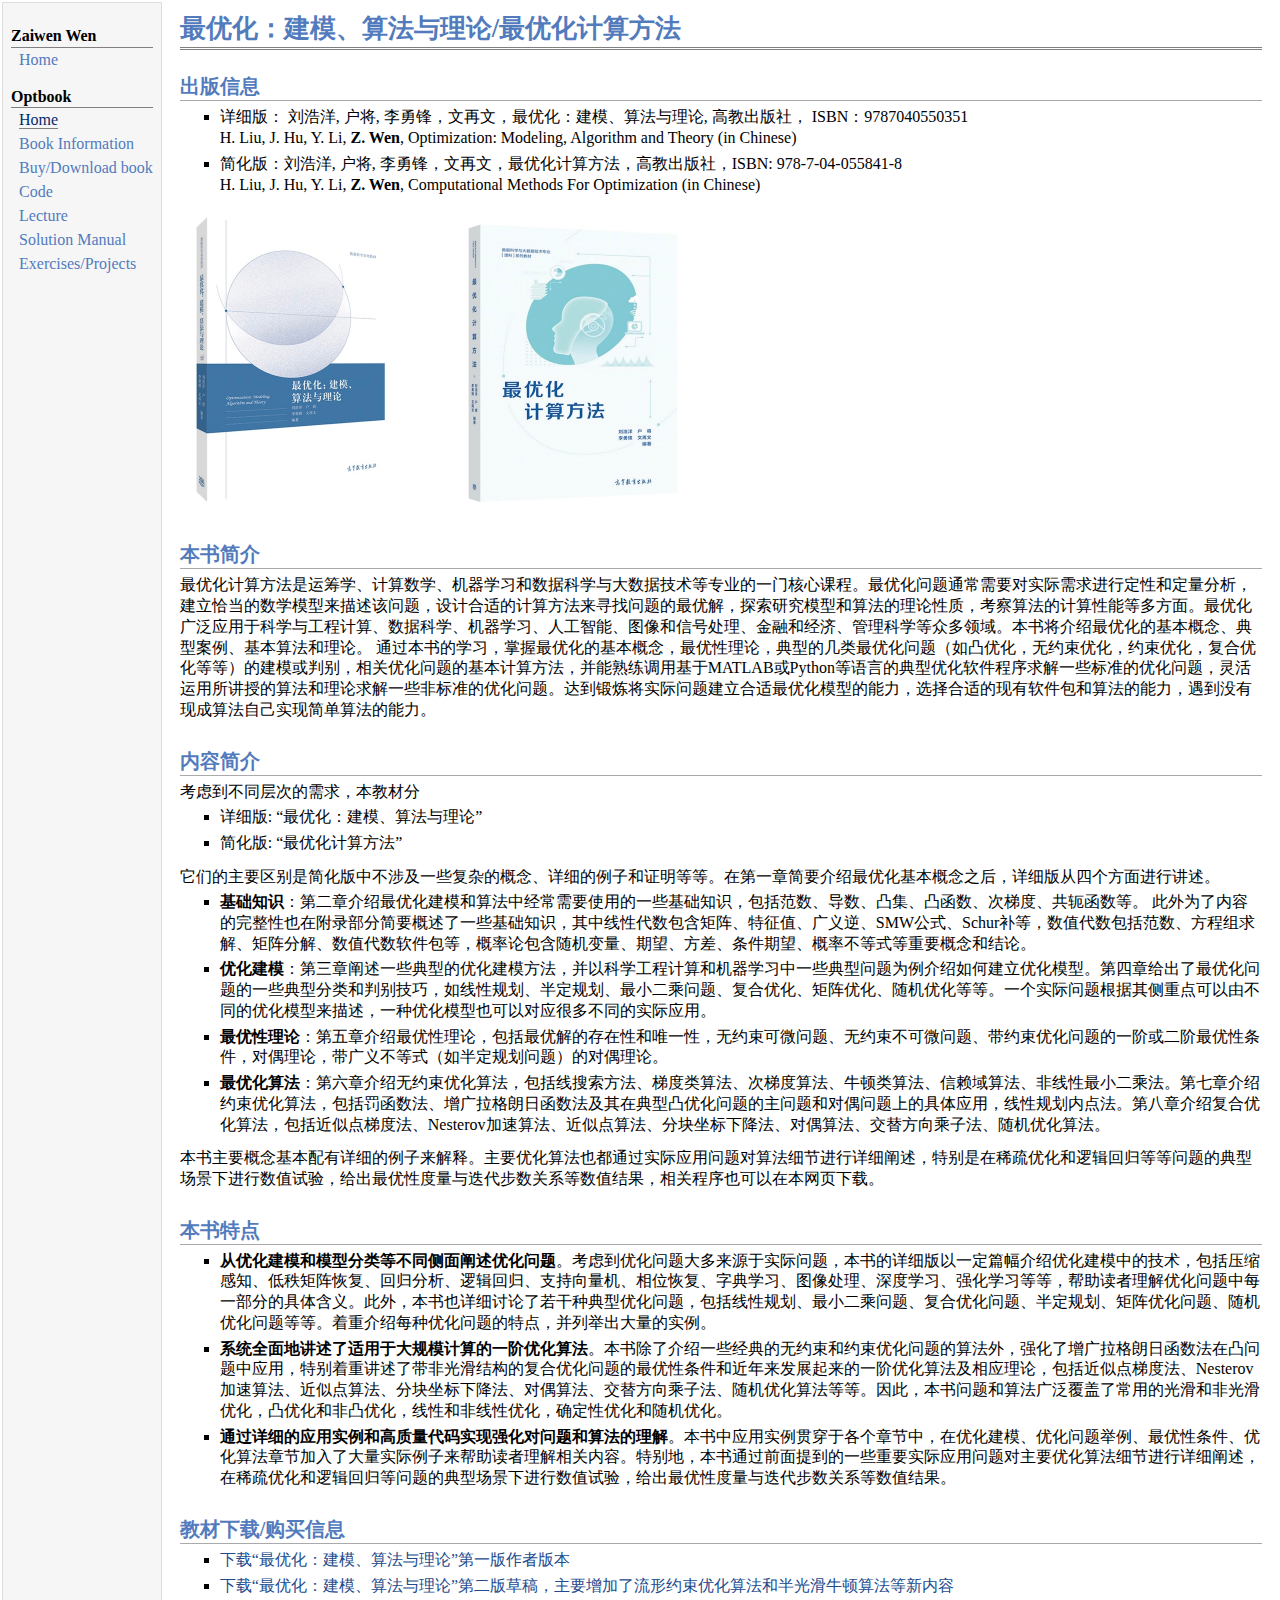
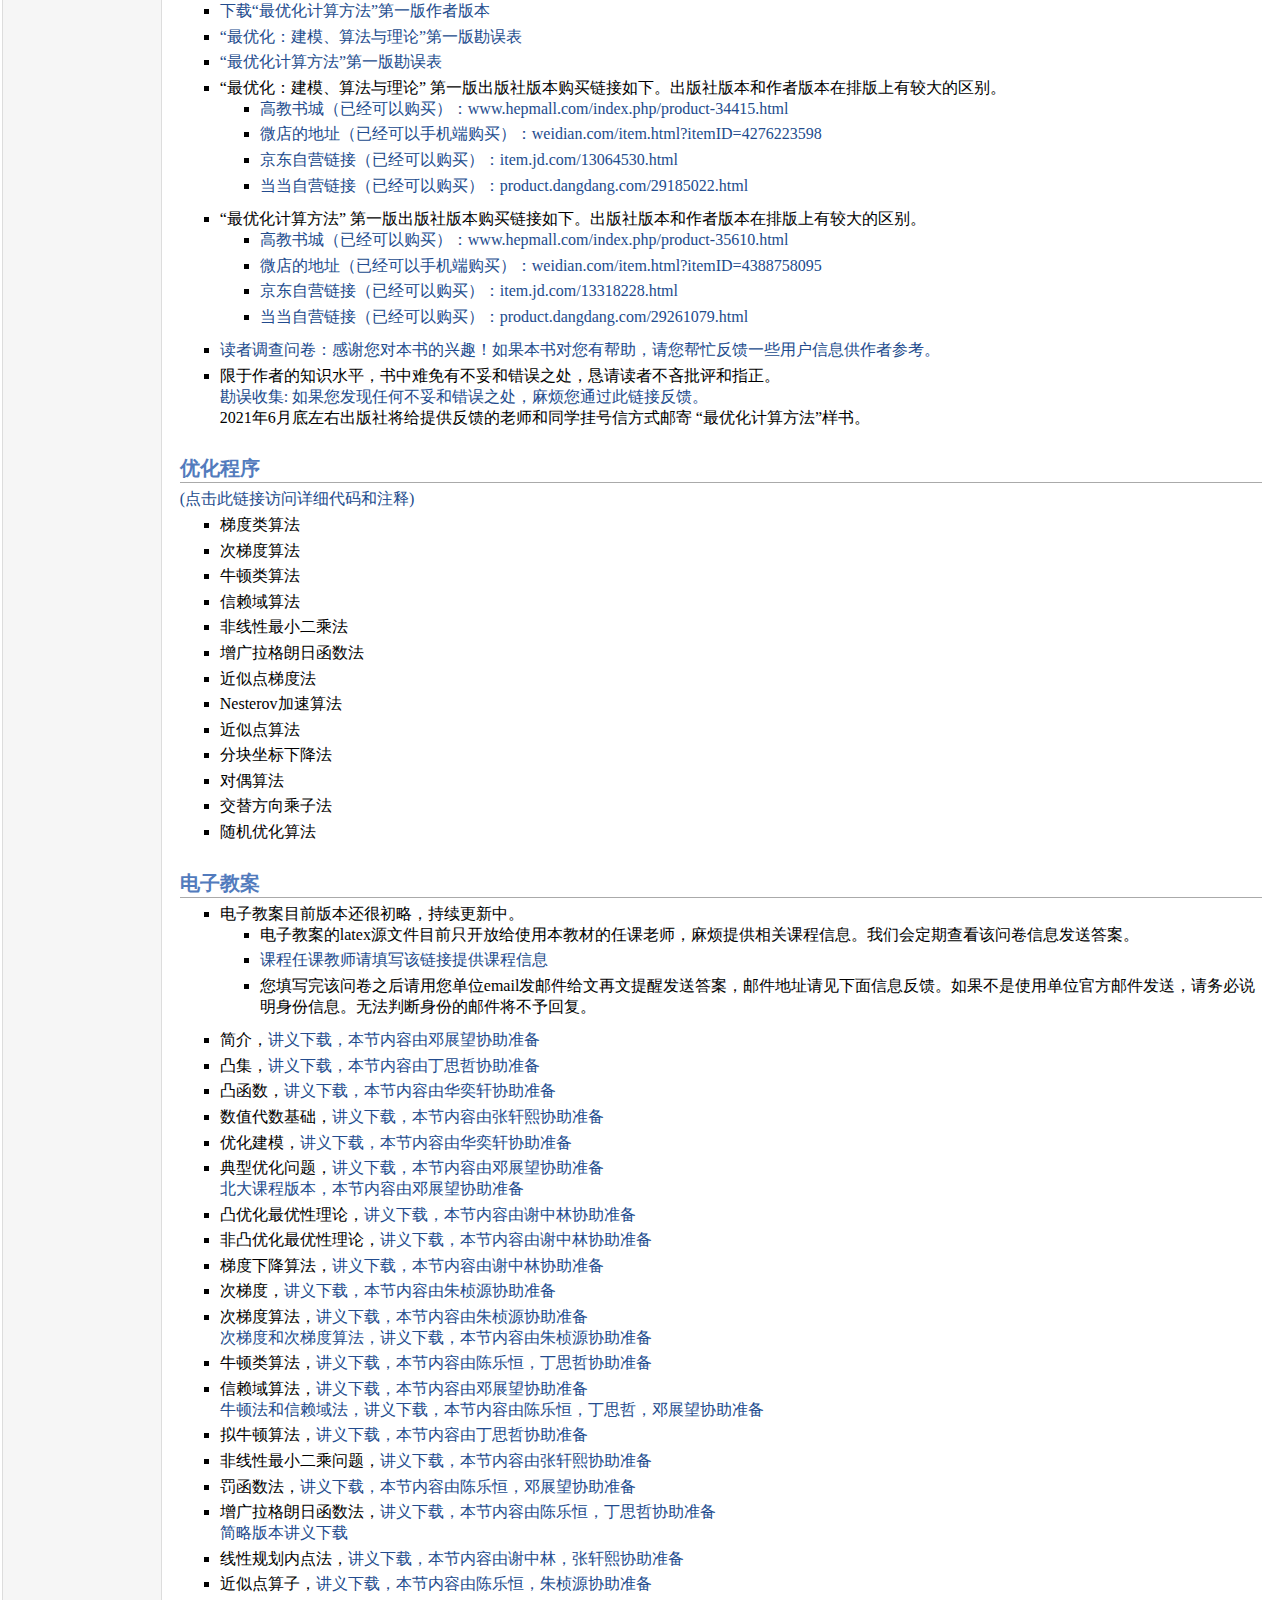
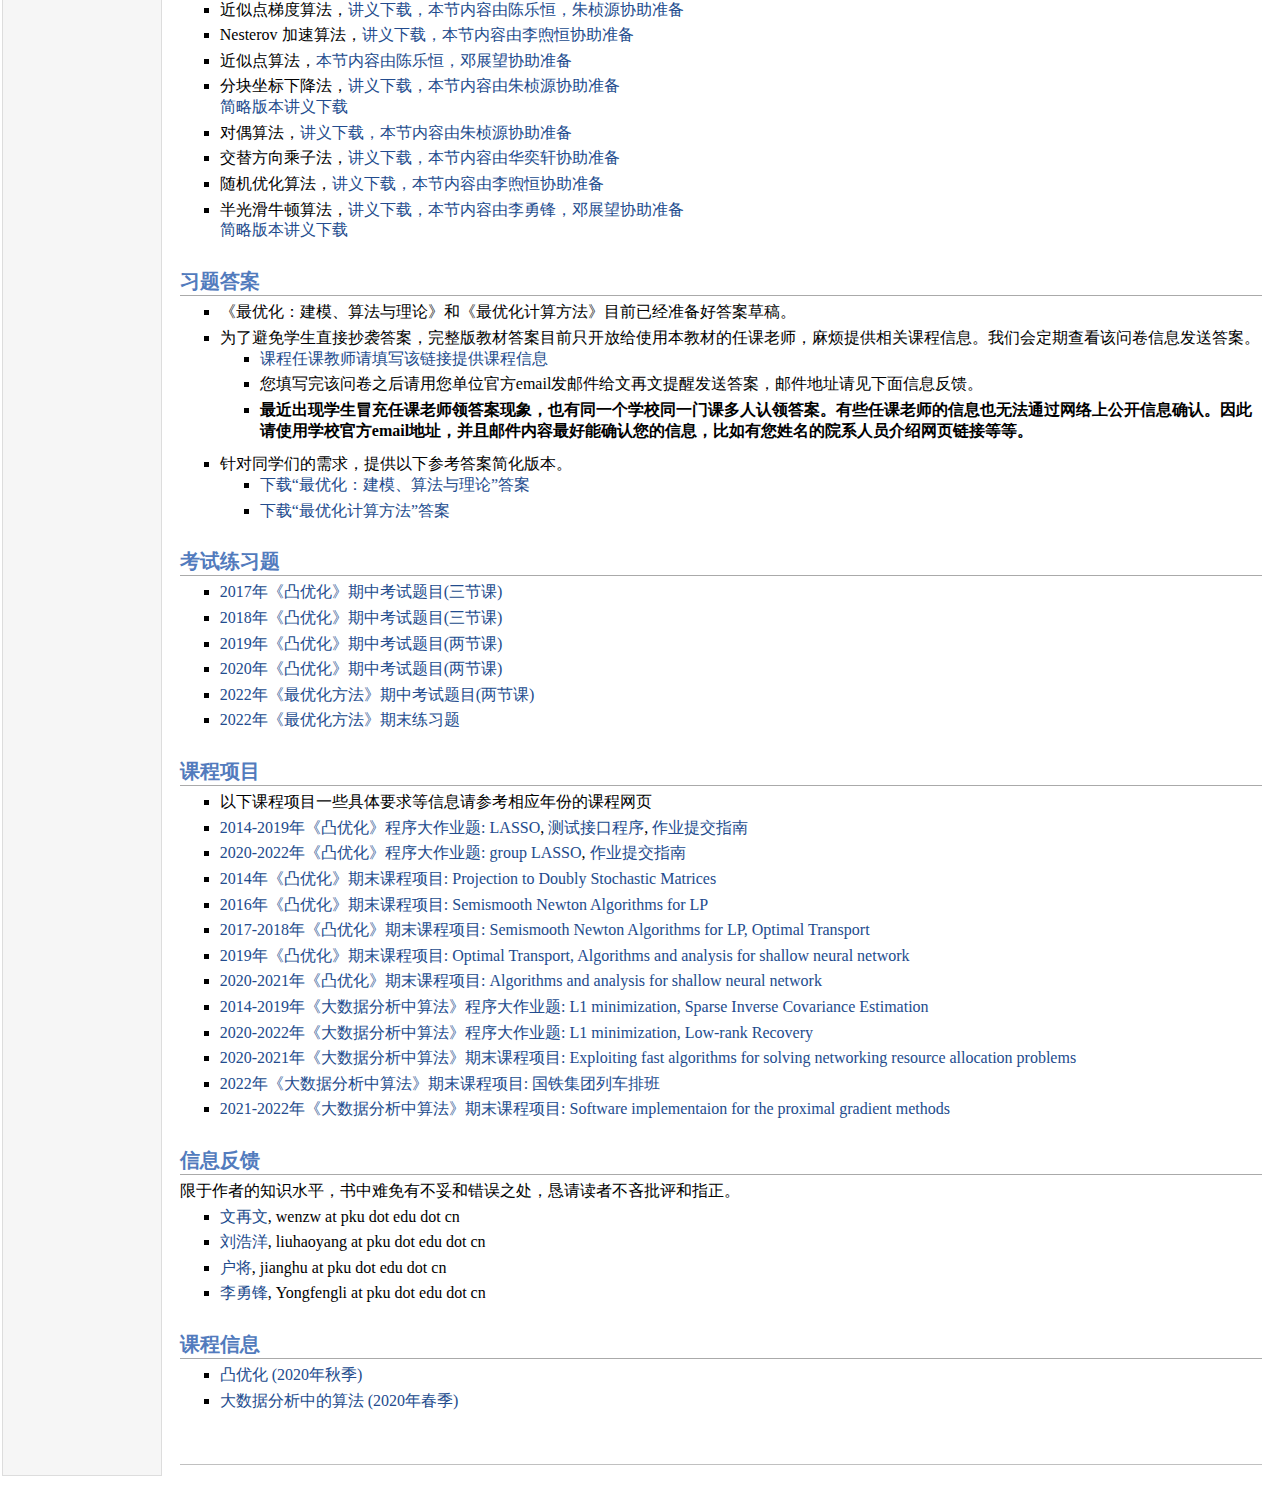
<file: ProjectDocs/Mathematic/OptFile/最优化：建模、算法与理论_最优化计算方法.html>
<!DOCTYPE html PUBLIC "-//W3C//DTD XHTML 1.1//EN" "http://www.w3.org/TR/xhtml11/DTD/xhtml11.dtd">
<!-- saved from url=(0051)http://faculty.bicmr.pku.edu.cn/~wenzw/optbook.html -->
<html xmlns="http://www.w3.org/1999/xhtml" xml:lang="en"><head><meta http-equiv="Content-Type" content="text/html; charset=UTF-8">
<meta name="generator" content="jemdoc, see http://jemdoc.jaboc.net/">

<link rel="stylesheet" href="./最优化：建模、算法与理论_最优化计算方法_files/jemdoc.css" type="text/css">
<title>最优化：建模、算法与理论/最优化计算方法</title>
<style type="text/css">@font-face {
  font-family: "xm-iconfont";
  src: url('//at.alicdn.com/t/font_792691_ptvyboo0bno.eot?t=1574048839056');
  /* IE9 */
  src: url('//at.alicdn.com/t/font_792691_ptvyboo0bno.eot?t=1574048839056#iefix') format('embedded-opentype'), /* IE6-IE8 */ url('[data-uri]') format('woff2'), url('//at.alicdn.com/t/font_792691_ptvyboo0bno.woff?t=1574048839056') format('woff'), url('//at.alicdn.com/t/font_792691_ptvyboo0bno.ttf?t=1574048839056') format('truetype'), /* chrome, firefox, opera, Safari, Android, iOS 4.2+ */ url('//at.alicdn.com/t/font_792691_ptvyboo0bno.svg?t=1574048839056#iconfont') format('svg');
  /* iOS 4.1- */
}
.xm-iconfont {
  font-family: "xm-iconfont" !important;
  font-size: 16px;
  font-style: normal;
  -webkit-font-smoothing: antialiased;
  -moz-osx-font-smoothing: grayscale;
}
.xm-icon-quanxuan:before {
  content: "\e62c";
}
.xm-icon-caidan:before {
  content: "\e610";
}
.xm-icon-fanxuan:before {
  content: "\e837";
}
.xm-icon-pifu:before {
  content: "\e668";
}
.xm-icon-qingkong:before {
  content: "\e63e";
}
.xm-icon-sousuo:before {
  content: "\e600";
}
.xm-icon-danx:before {
  content: "\e62b";
}
.xm-icon-duox:before {
  content: "\e613";
}
.xm-icon-close:before {
  content: "\e601";
}
.xm-icon-expand:before {
  content: "\e641";
}
.xm-icon-banxuan:before {
  content: "\e60d";
}
</style><style type="text/css">@-webkit-keyframes xm-upbit {
  from {
    -webkit-transform: translate3d(0, 30px, 0);
    opacity: 0.3;
  }
  to {
    -webkit-transform: translate3d(0, 0, 0);
    opacity: 1;
  }
}
@keyframes xm-upbit {
  from {
    transform: translate3d(0, 30px, 0);
    opacity: 0.3;
  }
  to {
    transform: translate3d(0, 0, 0);
    opacity: 1;
  }
}
@-webkit-keyframes loader {
  0% {
    -webkit-transform: rotate(0deg);
    transform: rotate(0deg);
  }
  100% {
    -webkit-transform: rotate(360deg);
    transform: rotate(360deg);
  }
}
@keyframes loader {
  0% {
    -webkit-transform: rotate(0deg);
    transform: rotate(0deg);
  }
  100% {
    -webkit-transform: rotate(360deg);
    transform: rotate(360deg);
  }
}
xm-select {
  background-color: #FFF;
  position: relative;
  border: 1px solid #E6E6E6;
  border-radius: 2px;
  display: block;
  width: 100%;
  cursor: pointer;
  outline: none;
}
xm-select * {
  margin: 0;
  padding: 0;
  box-sizing: border-box;
  font-size: 14px;
  font-weight: 400;
  text-overflow: ellipsis;
  user-select: none;
  -ms-user-select: none;
  -moz-user-select: none;
  -webkit-user-select: none;
}
xm-select:hover,
xm-select:focus {
  border-color: #C0C4CC;
}
xm-select > .xm-tips {
  color: #999999;
  padding: 0 10px;
  position: absolute;
  display: flex;
  height: 100%;
  align-items: center;
}
xm-select > .xm-icon {
  display: inline-block;
  overflow: hidden;
  position: absolute;
  width: 0;
  height: 0;
  right: 10px;
  top: 50%;
  margin-top: -3px;
  cursor: pointer;
  border: 6px dashed transparent;
  border-top-color: #C2C2C2;
  border-top-style: solid;
  transition: all 0.3s;
  -webkit-transition: all 0.3s;
}
xm-select > .xm-icon-expand {
  margin-top: -9px;
  transform: rotate(180deg);
}
xm-select > .xm-label.single-row {
  position: absolute;
  top: 0;
  bottom: 0px;
  left: 0px;
  right: 30px;
  overflow: auto hidden;
}
xm-select > .xm-label.single-row .scroll {
  overflow-y: hidden;
}
xm-select > .xm-label.single-row .label-content {
  flex-wrap: nowrap;
  white-space: nowrap;
}
xm-select > .xm-label.auto-row .label-content {
  flex-wrap: wrap;
  padding-right: 30px !important;
}
xm-select > .xm-label.auto-row .xm-label-block > span {
  white-space: unset;
  height: 100%;
}
xm-select > .xm-label .scroll .label-content {
  display: flex;
  padding: 3px 10px;
}
xm-select > .xm-label .xm-label-block {
  display: flex;
  position: relative;
  padding: 0px 5px;
  margin: 2px 5px 2px 0;
  border-radius: 3px;
  align-items: baseline;
  color: #FFF;
}
xm-select > .xm-label .xm-label-block > span {
  display: flex;
  color: #FFF;
  white-space: nowrap;
}
xm-select > .xm-label .xm-label-block > i {
  color: #FFF;
  margin-left: 8px;
  font-size: 12px;
  cursor: pointer;
  display: flex;
}
xm-select > .xm-label .xm-label-block.disabled {
  background-color: #C2C2C2 !important;
  cursor: no-drop !important;
}
xm-select > .xm-label .xm-label-block.disabled > i {
  cursor: no-drop !important;
}
xm-select > .xm-body {
  position: absolute;
  left: 0;
  top: 42px;
  padding: 5px 0;
  z-index: 999;
  width: 100%;
  min-width: fit-content;
  border: 1px solid #E6E6E6;
  background-color: #fff;
  border-radius: 2px;
  box-shadow: 0 2px 4px rgba(0, 0, 0, 0.12);
  animation-name: xm-upbit;
  animation-duration: 0.3s;
  animation-fill-mode: both;
}
xm-select > .xm-body .scroll-body {
  overflow-x: hidden;
  overflow-y: auto;
}
xm-select > .xm-body .scroll-body::-webkit-scrollbar {
  width: 8px;
}
xm-select > .xm-body .scroll-body::-webkit-scrollbar-track {
  -webkit-border-radius: 2em;
  -moz-border-radius: 2em;
  -ms-border-radius: 2em;
  border-radius: 2em;
  background-color: #FFF;
}
xm-select > .xm-body .scroll-body::-webkit-scrollbar-thumb {
  -webkit-border-radius: 2em;
  -moz-border-radius: 2em;
  -ms-border-radius: 2em;
  border-radius: 2em;
  background-color: #C2C2C2;
}
xm-select > .xm-body.up {
  top: auto;
  bottom: 42px;
}
xm-select > .xm-body.relative {
  position: relative;
  display: block !important;
  top: 0;
  box-shadow: none;
  border: none;
  animation-name: none;
  animation-duration: 0;
  min-width: 100%;
}
xm-select > .xm-body .xm-group {
  cursor: default;
}
xm-select > .xm-body .xm-group-item {
  display: inline-block;
  cursor: pointer;
  padding: 0 10px;
  color: #999;
  font-size: 12px;
}
xm-select > .xm-body .xm-option {
  display: flex;
  align-items: center;
  position: relative;
  padding: 0 10px;
  cursor: pointer;
}
xm-select > .xm-body .xm-option-icon {
  color: transparent;
  display: flex;
  border: 1px solid #E6E6E6;
  border-radius: 3px;
  justify-content: center;
  align-items: center;
}
xm-select > .xm-body .xm-option-icon.xm-custom-icon {
  color: unset;
  border: unset;
}
xm-select > .xm-body .xm-option-icon-hidden {
  margin-right: -10px;
}
xm-select > .xm-body .xm-option-icon.xm-icon-danx {
  border-radius: 100%;
}
xm-select > .xm-body .xm-option-content {
  display: flex;
  position: relative;
  padding-left: 15px;
  overflow: hidden;
  white-space: nowrap;
  text-overflow: ellipsis;
  ;
  width: calc(100% - 20px);
}
xm-select > .xm-body .xm-option.hide-icon .xm-option-content {
  padding-left: 0;
}
xm-select > .xm-body .xm-option.selected.hide-icon .xm-option-content {
  color: #FFF !important;
}
xm-select > .xm-body .xm-option .loader {
  width: 0.8em;
  height: 0.8em;
  margin-right: 6px;
  color: #C2C2C2;
}
xm-select > .xm-body .xm-select-empty {
  text-align: center;
  color: #999;
}
xm-select > .xm-body .disabled {
  cursor: no-drop;
}
xm-select > .xm-body .disabled:hover {
  background-color: #FFF;
}
xm-select > .xm-body .disabled .xm-option-icon {
  border-color: #C2C2C2 !important;
}
xm-select > .xm-body .disabled .xm-option-content {
  color: #C2C2C2 !important;
}
xm-select > .xm-body .disabled.selected > .xm-option-icon {
  color: #C2C2C2 !important;
}
xm-select > .xm-body .xm-search {
  background-color: #FFF !important;
  position: relative;
  padding: 0 10px;
  margin-bottom: 5px;
  cursor: pointer;
}
xm-select > .xm-body .xm-search > i {
  position: absolute;
  color: ;
}
xm-select > .xm-body .xm-search-input {
  border: none;
  border-bottom: 1px solid #E6E6E6;
  padding-left: 27px;
  cursor: text;
}
xm-select > .xm-body .xm-paging {
  padding: 0 10px;
  display: flex;
  margin-top: 5px;
}
xm-select > .xm-body .xm-paging > span:first-child {
  border-radius: 2px 0 0 2px;
}
xm-select > .xm-body .xm-paging > span:last-child {
  border-radius: 0 2px 2px 0;
}
xm-select > .xm-body .xm-paging > span {
  display: flex;
  flex: auto;
  justify-content: center;
  vertical-align: middle;
  margin: 0 -1px 0 0;
  background-color: #fff;
  color: #333;
  font-size: 12px;
  border: 1px solid #e2e2e2;
  flex-wrap: nowrap;
  width: 100%;
  overflow: hidden;
  min-width: 50px;
}
xm-select > .xm-body .xm-toolbar {
  padding: 0 10px;
  display: flex;
  margin: -3px 0;
  cursor: default;
}
xm-select > .xm-body .xm-toolbar .toolbar-tag {
  cursor: pointer;
  display: flex;
  margin-right: 20px;
  color: ;
  align-items: baseline;
}
xm-select > .xm-body .xm-toolbar .toolbar-tag:hover {
  opacity: 0.8;
}
xm-select > .xm-body .xm-toolbar .toolbar-tag:active {
  opacity: 1;
}
xm-select > .xm-body .xm-toolbar .toolbar-tag > i {
  margin-right: 2px;
  font-size: 14px;
}
xm-select > .xm-body .xm-toolbar .toolbar-tag:last-child {
  margin-right: 0;
}
xm-select > .xm-body .xm-body-custom {
  line-height: initial;
  cursor: default;
}
xm-select > .xm-body .xm-body-custom * {
  box-sizing: initial;
}
xm-select > .xm-body .xm-tree {
  position: relative;
}
xm-select > .xm-body .xm-tree-icon {
  display: inline-block;
  margin-right: 3px;
  cursor: pointer;
  border: 6px dashed transparent;
  border-left-color: #C2C2C2;
  border-left-style: solid;
  transition: all 0.3s;
  -webkit-transition: all 0.3s;
  z-index: 2;
  visibility: hidden;
}
xm-select > .xm-body .xm-tree-icon.expand {
  margin-top: 3px;
  margin-right: 5px;
  margin-left: -2px;
  transform: rotate(90deg);
}
xm-select > .xm-body .xm-tree-icon.xm-visible {
  visibility: visible;
}
xm-select > .xm-body .xm-tree .left-line {
  position: absolute;
  left: 13px;
  width: 0;
  z-index: 1;
  border-left: 1px dotted #c0c4cc !important;
}
xm-select > .xm-body .xm-tree .top-line {
  position: absolute;
  left: 13px;
  height: 0;
  z-index: 1;
  border-top: 1px dotted #c0c4cc !important;
}
xm-select > .xm-body .xm-tree .xm-tree-icon + .top-line {
  margin-left: 1px;
}
xm-select > .xm-body .scroll-body > .xm-tree > .xm-option > .top-line,
xm-select > .xm-body .scroll-body > .xm-option > .top-line {
  width: 0 !important;
}
xm-select > .xm-body .xm-cascader-box {
  position: absolute;
  left: 0;
  right: 0;
  top: 0;
  bottom: 0;
  padding: 5px 0;
  border: 1px solid #E6E6E6;
  background-color: #fff;
  border-radius: 2px;
  box-shadow: 0 2px 4px rgba(0, 0, 0, 0.12);
  margin: -1px;
}
xm-select > .xm-body .xm-cascader-box::before {
  content: ' ';
  position: absolute;
  width: 0;
  height: 0;
  border: 6px solid transparent;
  border-right-color: #E6E6E6;
  top: 10px;
  left: -12px;
}
xm-select > .xm-body .xm-cascader-box::after {
  content: ' ';
  position: absolute;
  width: 0;
  height: 0;
  border: 6px solid transparent;
  border-right-color: #fff;
  top: 10px;
  left: -11px;
}
xm-select > .xm-body .xm-cascader-scroll {
  height: 100%;
  overflow-x: hidden;
  overflow-y: auto;
}
xm-select > .xm-body.cascader {
  width: unset;
  min-width: unset;
}
xm-select > .xm-body.cascader .xm-option-content {
  padding-left: 8px;
}
xm-select > .xm-body.cascader .disabled .xm-right-arrow {
  color: #C2C2C2 !important;
}
xm-select > .xm-body.cascader .hide-icon.disabled .xm-right-arrow {
  color: #999 !important;
}
xm-select .xm-input {
  cursor: pointer;
  border-radius: 2px;
  border-width: 1px;
  border-style: solid;
  border-color: #E6E6E6;
  display: block;
  width: 100%;
  box-sizing: border-box;
  background-color: #FFF;
  line-height: 1.3;
  padding-left: 10px;
  outline: 0;
  user-select: text;
  -ms-user-select: text;
  -moz-user-select: text;
  -webkit-user-select: text;
}
xm-select .dis {
  display: none;
}
xm-select .loading {
  position: absolute;
  top: 0;
  left: 0;
  right: 0;
  bottom: 0;
  background-color: rgba(255, 255, 255, 0.6);
  display: flex;
  align-items: center;
  justify-content: center;
}
xm-select .loader {
  border: 0.2em dotted currentcolor;
  border-radius: 50%;
  -webkit-animation: 1s loader linear infinite;
  animation: 1s loader linear infinite;
  display: inline-block;
  width: 1em;
  height: 1em;
  color: inherit;
  vertical-align: middle;
  pointer-events: none;
}
xm-select .xm-select-default {
  position: absolute;
  width: 100%;
  height: 100%;
  border: none;
  visibility: hidden;
}
xm-select .xm-select-disabled {
  position: absolute;
  left: 0;
  right: 0;
  top: 0;
  bottom: 0;
  cursor: no-drop;
  z-index: 2;
  opacity: 0.3;
  background-color: #FFF;
}
xm-select .item--divided {
  border-top: 1px solid #ebeef5;
  width: calc(100% - 20px);
  cursor: initial;
}
xm-select .xm-right-arrow {
  position: absolute;
  color: ;
  right: 5px;
  top: -1px;
  font-weight: 700;
  transform: scale(0.6, 1);
}
xm-select .xm-right-arrow::after {
  content: '>';
}
xm-select[size='large'] {
  min-height: 40px;
  line-height: 40px;
}
xm-select[size='large'] .xm-input {
  height: 40px;
}
xm-select[size='large'] .xm-label .scroll .label-content {
  line-height: 34px;
}
xm-select[size='large'] .xm-label .xm-label-block {
  height: 30px;
  line-height: 30px;
}
xm-select[size='large'] .xm-body .xm-option .xm-option-icon {
  height: 20px;
  width: 20px;
  font-size: 20px;
}
xm-select[size='large'] .xm-paging > span {
  height: 34px;
  line-height: 34px;
}
xm-select[size='large'] .xm-tree .left-line {
  height: 100%;
  bottom: 20px;
}
xm-select[size='large'] .xm-tree .left-line-group {
  height: calc(100% - 40px);
}
xm-select[size='large'] .xm-tree .xm-tree-icon.xm-hidden + .top-line {
  top: 19px;
}
xm-select[size='large'] .item--divided {
  margin: 10px;
}
xm-select {
  min-height: 36px;
  line-height: 36px;
}
xm-select .xm-input {
  height: 36px;
}
xm-select .xm-label .scroll .label-content {
  line-height: 30px;
}
xm-select .xm-label .xm-label-block {
  height: 26px;
  line-height: 26px;
}
xm-select .xm-body .xm-option .xm-option-icon {
  height: 18px;
  width: 18px;
  font-size: 18px;
}
xm-select .xm-paging > span {
  height: 30px;
  line-height: 30px;
}
xm-select .xm-tree .left-line {
  height: 100%;
  bottom: 18px;
}
xm-select .xm-tree .left-line-group {
  height: calc(100% - 36px);
}
xm-select .xm-tree .xm-tree-icon.xm-hidden + .top-line {
  top: 17px;
}
xm-select .item--divided {
  margin: 9px;
}
xm-select[size='small'] {
  min-height: 32px;
  line-height: 32px;
}
xm-select[size='small'] .xm-input {
  height: 32px;
}
xm-select[size='small'] .xm-label .scroll .label-content {
  line-height: 26px;
}
xm-select[size='small'] .xm-label .xm-label-block {
  height: 22px;
  line-height: 22px;
}
xm-select[size='small'] .xm-body .xm-option .xm-option-icon {
  height: 16px;
  width: 16px;
  font-size: 16px;
}
xm-select[size='small'] .xm-paging > span {
  height: 26px;
  line-height: 26px;
}
xm-select[size='small'] .xm-tree .left-line {
  height: 100%;
  bottom: 16px;
}
xm-select[size='small'] .xm-tree .left-line-group {
  height: calc(100% - 32px);
}
xm-select[size='small'] .xm-tree .xm-tree-icon.xm-hidden + .top-line {
  top: 15px;
}
xm-select[size='small'] .item--divided {
  margin: 8px;
}
xm-select[size='mini'] {
  min-height: 28px;
  line-height: 28px;
}
xm-select[size='mini'] .xm-input {
  height: 28px;
}
xm-select[size='mini'] .xm-label .scroll .label-content {
  line-height: 22px;
}
xm-select[size='mini'] .xm-label .xm-label-block {
  height: 18px;
  line-height: 18px;
}
xm-select[size='mini'] .xm-body .xm-option .xm-option-icon {
  height: 14px;
  width: 14px;
  font-size: 14px;
}
xm-select[size='mini'] .xm-paging > span {
  height: 22px;
  line-height: 22px;
}
xm-select[size='mini'] .xm-tree .left-line {
  height: 100%;
  bottom: 14px;
}
xm-select[size='mini'] .xm-tree .left-line-group {
  height: calc(100% - 28px);
}
xm-select[size='mini'] .xm-tree .xm-tree-icon.xm-hidden + .top-line {
  top: 13px;
}
xm-select[size='mini'] .item--divided {
  margin: 7px;
}
.layui-form-pane xm-select {
  margin: -1px -1px -1px 0;
}
</style></head>
<body>
<table summary="Table for page layout." id="tlayout">
<tbody><tr valign="top">
<td id="layout-menu">
<div class="menu-category">Zaiwen Wen</div>
<div class="menu-item"><a href="http://faculty.bicmr.pku.edu.cn/~wenzw/index.html">Home</a></div>
<div class="menu-category">Optbook</div>
<div class="menu-item"><a href="http://faculty.bicmr.pku.edu.cn/~wenzw/optbook.html" class="current">Home</a></div>
<div class="menu-item"><a href="http://faculty.bicmr.pku.edu.cn/~wenzw/optbook.html#intro">Book&nbsp;Information</a></div>
<div class="menu-item"><a href="http://faculty.bicmr.pku.edu.cn/~wenzw/optbook.html#pub">Buy/Download&nbsp;book</a></div>
<div class="menu-item"><a href="http://faculty.bicmr.pku.edu.cn/~wenzw/optbook/pages/index.html">Code</a></div>
<div class="menu-item"><a href="http://faculty.bicmr.pku.edu.cn/~wenzw/optbook.html#lecture">Lecture</a></div>
<div class="menu-item"><a href="http://faculty.bicmr.pku.edu.cn/~wenzw/optbook.html#solu">Solution&nbsp;Manual</a></div>
<div class="menu-item"><a href="http://faculty.bicmr.pku.edu.cn/~wenzw/optbook.html#exer">Exercises/Projects</a></div>
</td>
<td id="layout-content">
<div id="toptitle">
<h1>最优化：建模、算法与理论/最优化计算方法</h1>
</div>
<h2>出版信息  </h2>
<ul>
<li><p>详细版：  刘浩洋, 户将, 李勇锋，文再文，最优化：建模、算法与理论, 高教出版社， ISBN：9787040550351 <br>
H. Liu, J. Hu, Y. Li, <b>Z. Wen</b>, Optimization: Modeling, Algorithm and Theory (in Chinese)</p>
</li>
<li><p>简化版：刘浩洋, 户将, 李勇锋，文再文，最优化计算方法，高教出版社，ISBN: 978-7-04-055841-8 <br>
H. Liu, J. Hu, Y. Li, <b>Z. Wen</b>, Computational Methods For Optimization (in Chinese)</p>
</li>
</ul>
<table class="imgtable"><tbody><tr><td>
<img src="./最优化：建模、算法与理论_最优化计算方法_files/optbookaw.jpg" alt="400px" width="500px">&nbsp;</td>
<td align="left"></td></tr></tbody></table>
<h2>本书简介 <a name="intro"></a></h2>
<p>最优化计算方法是运筹学、计算数学、机器学习和数据科学与大数据技术等专业的一门核心课程。最优化问题通常需要对实际需求进行定性和定量分析，建立恰当的数学模型来描述该问题，设计合适的计算方法来寻找问题的最优解，探索研究模型和算法的理论性质，考察算法的计算性能等多方面。最优化广泛应用于科学与工程计算、数据科学、机器学习、人工智能、图像和信号处理、金融和经济、管理科学等众多领域。本书将介绍最优化的基本概念、典型案例、基本算法和理论。 通过本书的学习，掌握最优化的基本概念，最优性理论，典型的几类最优化问题（如凸优化，无约束优化，约束优化，复合优化等等）的建模或判别，相关优化问题的基本计算方法，并能熟练调用基于MATLAB或Python等语言的典型优化软件程序求解一些标准的优化问题，灵活运用所讲授的算法和理论求解一些非标准的优化问题。达到锻炼将实际问题建立合适最优化模型的能力，选择合适的现有软件包和算法的能力，遇到没有现成算法自己实现简单算法的能力。</p>
<h2>内容简介</h2>
<p>考虑到不同层次的需求，本教材分</p>
<ul>
<li><p>详细版: “最优化：建模、算法与理论”</p>
</li>
<li><p>简化版: “最优化计算方法”<br></p>
</li>
</ul>
<p>它们的主要区别是简化版中不涉及一些复杂的概念、详细的例子和证明等等。在第一章简要介绍最优化基本概念之后，详细版从四个方面进行讲述。</p>
<ul>
<li><p><b>基础知识</b>：第二章介绍最优化建模和算法中经常需要使用的一些基础知识，包括范数、导数、凸集、凸函数、次梯度、共轭函数等。 此外为了内容的完整性也在附录部分简要概述了一些基础知识，其中线性代数包含矩阵、特征值、广义逆、SMW公式、Schur补等，数值代数包括范数、方程组求解、矩阵分解、数值代数软件包等，概率论包含随机变量、期望、方差、条件期望、概率不等式等重要概念和结论。</p>
</li>
<li><p><b>优化建模</b>：第三章阐述一些典型的优化建模方法，并以科学工程计算和机器学习中一些典型问题为例介绍如何建立优化模型。第四章给出了最优化问题的一些典型分类和判别技巧，如线性规划、半定规划、最小二乘问题、复合优化、矩阵优化、随机优化等等。一个实际问题根据其侧重点可以由不同的优化模型来描述，一种优化模型也可以对应很多不同的实际应用。</p>
</li>
<li><p><b>最优性理论</b>：第五章介绍最优性理论，包括最优解的存在性和唯一性，无约束可微问题、无约束不可微问题、带约束优化问题的一阶或二阶最优性条件，对偶理论，带广义不等式（如半定规划问题）的对偶理论。</p>
</li>
<li><p><b>最优化算法</b>：第六章介绍无约束优化算法，包括线搜索方法、梯度类算法、次梯度算法、牛顿类算法、信赖域算法、非线性最小二乘法。第七章介绍约束优化算法，包括罚函数法、增广拉格朗日函数法及其在典型凸优化问题的主问题和对偶问题上的具体应用，线性规划内点法。第八章介绍复合优化算法，包括近似点梯度法、Nesterov加速算法、近似点算法、分块坐标下降法、对偶算法、交替方向乘子法、随机优化算法。</p>
</li>
</ul>
<p>本书主要概念基本配有详细的例子来解释。主要优化算法也都通过实际应用问题对算法细节进行详细阐述，特别是在稀疏优化和逻辑回归等等问题的典型场景下进行数值试验，给出最优性度量与迭代步数关系等数值结果，相关程序也可以在本网页下载。</p>
<h2>本书特点</h2>
<ul>
<li><p><b>从优化建模和模型分类等不同侧面阐述优化问题</b>。考虑到优化问题大多来源于实际问题，本书的详细版以一定篇幅介绍优化建模中的技术，包括压缩感知、低秩矩阵恢复、回归分析、逻辑回归、支持向量机、相位恢复、字典学习、图像处理、深度学习、强化学习等等，帮助读者理解优化问题中每一部分的具体含义。此外，本书也详细讨论了若干种典型优化问题，包括线性规划、最小二乘问题、复合优化问题、半定规划、矩阵优化问题、随机优化问题等等。着重介绍每种优化问题的特点，并列举出大量的实例。</p>
</li>
<li><p><b>系统全面地讲述了适用于大规模计算的一阶优化算法</b>。本书除了介绍一些经典的无约束和约束优化问题的算法外，强化了增广拉格朗日函数法在凸问题中应用，特别着重讲述了带非光滑结构的复合优化问题的最优性条件和近年来发展起来的一阶优化算法及相应理论，包括近似点梯度法、Nesterov加速算法、近似点算法、分块坐标下降法、对偶算法、交替方向乘子法、随机优化算法等等。因此，本书问题和算法广泛覆盖了常用的光滑和非光滑优化，凸优化和非凸优化，线性和非线性优化，确定性优化和随机优化。</p>
</li>
<li><p><b>通过详细的应用实例和高质量代码实现强化对问题和算法的理解</b>。本书中应用实例贯穿于各个章节中，在优化建模、优化问题举例、最优性条件、优化算法章节加入了大量实际例子来帮助读者理解相关内容。特别地，本书通过前面提到的一些重要实际应用问题对主要优化算法细节进行详细阐述，在稀疏优化和逻辑回归等问题的典型场景下进行数值试验，给出最优性度量与迭代步数关系等数值结果。</p>
</li>
</ul>
<h2>教材下载/购买信息 <a name="pub"></a></h2>
<ul>
<li><p><a href="http://faculty.bicmr.pku.edu.cn/~wenzw/optbook/opt1.pdf">下载“最优化：建模、算法与理论”第一版作者版本</a></p>
</li>
<li><p><a href="http://faculty.bicmr.pku.edu.cn/~wenzw/optbook/opt2.pdf">下载“最优化：建模、算法与理论”第二版草稿，主要增加了流形约束优化算法和半光滑牛顿算法等新内容</a></p>
</li>
<li><p><a href="http://faculty.bicmr.pku.edu.cn/~wenzw/optbook/opt1-short.pdf">下载“最优化计算方法”第一版作者版本</a></p>
</li>
<li><p><a href="http://faculty.bicmr.pku.edu.cn/~wenzw/optbook/errata.pdf">“最优化：建模、算法与理论”第一版勘误表</a></p>
</li>
<li><p><a href="http://faculty.bicmr.pku.edu.cn/~wenzw/optbook/errata-short.pdf">“最优化计算方法”第一版勘误表</a></p>
</li>
<li><p>“最优化：建模、算法与理论” 第一版出版社版本购买链接如下。出版社版本和作者版本在排版上有较大的区别。</p>
<ul>
<li><p><a href="http://www.hepmall.com/index.php/product-34415.html">高教书城（已经可以购买）：www.hepmall.com/index.php/product-34415.html</a></p>
</li>
<li><p><a href="https://weidian.com/item.html?itemID=4276223598">微店的地址（已经可以手机端购买）：weidian.com/item.html?itemID=4276223598</a></p>
</li>
<li><p><a href="https://item.jd.com/13064530.html">京东自营链接（已经可以购买）：item.jd.com/13064530.html</a></p>
</li>
<li><p><a href="http://product.dangdang.com/29185022.html">当当自营链接（已经可以购买）：product.dangdang.com/29185022.html</a></p>
</li></ul>
</li>
<li><p>“最优化计算方法” 第一版出版社版本购买链接如下。出版社版本和作者版本在排版上有较大的区别。</p>
<ul>
<li><p><a href="http://www.hepmall.com/index.php/product-35610.html">高教书城（已经可以购买）：www.hepmall.com/index.php/product-35610.html</a></p>
</li>
<li><p><a href="https://shop899960007.v.weidian.com/item.html?itemID=4388758095">微店的地址（已经可以手机端购买）：weidian.com/item.html?itemID=4388758095</a></p>
</li>
<li><p><a href="https://item.jd.com/13318228.html">京东自营链接（已经可以购买）：item.jd.com/13318228.html</a></p>
</li>
<li><p><a href="http://product.dangdang.com/29261079.html">当当自营链接（已经可以购买）：product.dangdang.com/29261079.html</a></p>
</li></ul>
</li>
<li><p><a href="https://www.wenjuan.com/s/UZBZJvK0lr/">读者调查问卷：感谢您对本书的兴趣！如果本书对您有帮助，请您帮忙反馈一些用户信息供作者参考。</a></p>
</li>
<li><p>限于作者的知识水平，书中难免有不妥和错误之处，恳请读者不吝批评和指正。 <br>
<a href="https://docs.qq.com/form/page/DWWhDR2JySVFjQlNm">勘误收集: 如果您发现任何不妥和错误之处，麻烦您通过此链接反馈。</a> <br>
2021年6月底左右出版社将给提供反馈的老师和同学挂号信方式邮寄 “最优化计算方法”样书。</p>
</li>
</ul>
<h2>优化程序 <a name="code"></a></h2>
<p><a href="http://bicmr.pku.edu.cn/~wenzw/optbook/pages/index.html">(点击此链接访问详细代码和注释)</a></p>
<ul>
<li><p>梯度类算法</p>
</li>
<li><p>次梯度算法</p>
</li>
<li><p>牛顿类算法</p>
</li>
<li><p>信赖域算法</p>
</li>
<li><p>非线性最小二乘法</p>
</li>
<li><p>增广拉格朗日函数法</p>
</li>
<li><p>近似点梯度法</p>
</li>
<li><p>Nesterov加速算法</p>
</li>
<li><p>近似点算法</p>
</li>
<li><p>分块坐标下降法</p>
</li>
<li><p>对偶算法</p>
</li>
<li><p>交替方向乘子法</p>
</li>
<li><p>随机优化算法 </p>
</li>
</ul>
<h2>电子教案 <a name="lecture"></a></h2>
<ul>
<li><p>电子教案目前版本还很初略，持续更新中。<br></p>
<ul>
<li><p>电子教案的latex源文件目前只开放给使用本教材的任课老师，麻烦提供相关课程信息。我们会定期查看该问卷信息发送答案。<br> </p>
</li>
<li><p><a href="https://docs.qq.com/form/page/DWWhZb1JTaGdoYW9F">课程任课教师请填写该链接提供课程信息</a><br>  </p>
</li>
<li><p>您填写完该问卷之后请用您单位email发邮件给文再文提醒发送答案，邮件地址请见下面信息反馈。如果不是使用单位官方邮件发送，请务必说明身份信息。无法判断身份的邮件将不予回复。</p>
</li></ul>
</li>
<li><p>简介，<a href="http://faculty.bicmr.pku.edu.cn/~wenzw/optbook/lect/01-opt-dzw.pdf">讲义下载，本节内容由邓展望协助准备</a></p>
</li>
<li><p>凸集，<a href="http://faculty.bicmr.pku.edu.cn/~wenzw/optbook/lect/02-convex-set.pdf">讲义下载，本节内容由丁思哲协助准备</a></p>
</li>
<li><p>凸函数，<a href="http://faculty.bicmr.pku.edu.cn/~wenzw/optbook/lect/03_functions_newhyx.pdf">讲义下载，本节内容由华奕轩协助准备</a></p>
</li>
<li><p>数值代数基础，<a href="http://faculty.bicmr.pku.edu.cn/~wenzw/optbook/lect/04-num_lin_alg-newl.pdf">讲义下载，本节内容由张轩熙协助准备</a></p>
</li>
<li><p>优化建模，<a href="http://faculty.bicmr.pku.edu.cn/~wenzw/optbook/lect/05-lect1-model.pdf">讲义下载，本节内容由华奕轩协助准备</a></p>
</li>
<li><p>典型优化问题，<a href="http://faculty.bicmr.pku.edu.cn/~wenzw/optbook/lect/06-opt-dzw.pdf">讲义下载，本节内容由邓展望协助准备</a><br>
<a href="http://faculty.bicmr.pku.edu.cn/~wenzw/optbook/lect/06-opt-dzw-pku.pdf">北大课程版本，本节内容由邓展望协助准备</a> <br></p>
</li>
<li><p>凸优化最优性理论，<a href="http://faculty.bicmr.pku.edu.cn/~wenzw/optbook/lect/07-lect-theory1.pdf">讲义下载，本节内容由谢中林协助准备</a></p>
</li>
<li><p>非凸优化最优性理论，<a href="http://faculty.bicmr.pku.edu.cn/~wenzw/optbook/lect/07-lect-theory2.pdf">讲义下载，本节内容由谢中林协助准备</a></p>
</li>
<li><p>梯度下降算法，<a href="http://faculty.bicmr.pku.edu.cn/~wenzw/optbook/lect/08-lect-gradient.pdf">讲义下载，本节内容由谢中林协助准备</a></p>
</li>
<li><p>次梯度，<a href="http://faculty.bicmr.pku.edu.cn/~wenzw/optbook/lect/09-lect-sg.pdf">讲义下载，本节内容由朱桢源协助准备</a></p>
</li>
<li><p>次梯度算法，<a href="http://faculty.bicmr.pku.edu.cn/~wenzw/optbook/lect/10-lect-sgm.pdf">讲义下载，本节内容由朱桢源协助准备</a><br>
<a href="http://faculty.bicmr.pku.edu.cn/~wenzw/optbook/lect/09-lect-sg-meth.pdf">次梯度和次梯度算法，讲义下载，本节内容由朱桢源协助准备</a></p>
</li>
<li><p>牛顿类算法，<a href="http://faculty.bicmr.pku.edu.cn/~wenzw/optbook/lect/11-lect-newton.pdf">讲义下载，本节内容由陈乐恒，丁思哲协助准备</a></p>
</li>
<li><p>信赖域算法，<a href="http://faculty.bicmr.pku.edu.cn/~wenzw/optbook/lect/13_trustregion_newdzw.pdf">讲义下载，本节内容由邓展望协助准备</a><br>
<a href="http://faculty.bicmr.pku.edu.cn/~wenzw/optbook/lect/lect-newton-TR.pdf">牛顿法和信赖域法，讲义下载，本节内容由陈乐恒，丁思哲，邓展望协助准备</a></p>
</li>
<li><p>拟牛顿算法，<a href="http://faculty.bicmr.pku.edu.cn/~wenzw/optbook/lect/12-lect-QN.pdf">讲义下载，本节内容由丁思哲协助准备</a></p>
</li>
<li><p>非线性最小二乘问题，<a href="http://faculty.bicmr.pku.edu.cn/~wenzw/optbook/lect/14-lsp-new-zxx.pdf">讲义下载，本节内容由张轩熙协助准备</a></p>
</li>
<li><p>罚函数法，<a href="http://faculty.bicmr.pku.edu.cn/~wenzw/optbook/lect/15-lect-penalty.pdf">讲义下载，本节内容由陈乐恒，邓展望协助准备</a></p>
</li>
<li><p>增广拉格朗日函数法，<a href="http://faculty.bicmr.pku.edu.cn/~wenzw/optbook/lect/16-lect-alm.pdf">讲义下载，本节内容由陈乐恒，丁思哲协助准备</a><br>
<a href="http://faculty.bicmr.pku.edu.cn/~wenzw/optbook/lect/16-lect-alm-pku.pdf">简略版本讲义下载</a></p>
</li>
<li><p>线性规划内点法，<a href="http://faculty.bicmr.pku.edu.cn/~wenzw/optbook/lect/17-lp_ipm-new-zxx-xzl.pdf">讲义下载，本节内容由谢中林，张轩熙协助准备</a></p>
</li>
<li><p>近似点算子，<a href="http://faculty.bicmr.pku.edu.cn/~wenzw/optbook/lect/18-lect-prox_map.pdf">讲义下载，本节内容由陈乐恒，朱桢源协助准备</a></p>
</li>
<li><p>近似点梯度算法，<a href="http://faculty.bicmr.pku.edu.cn/~wenzw/optbook/lect/19-lect-proxg.pdf">讲义下载，本节内容由陈乐恒，朱桢源协助准备</a></p>
</li>
<li><p>Nesterov 加速算法，<a href="http://faculty.bicmr.pku.edu.cn/~wenzw/optbook/lect/20-lect-nesterov-ch.pdf">讲义下载，本节内容由李煦恒协助准备</a></p>
</li>
<li><p>近似点算法，<a href="http://faculty.bicmr.pku.edu.cn/~wenzw/optbook/lect/21-lect-prox_point.pdf">本节内容由陈乐恒，邓展望协助准备</a></p>
</li>
<li><p>分块坐标下降法，<a href="http://faculty.bicmr.pku.edu.cn/~wenzw/optbook/lect/22-lect-BCD.pdf">讲义下载，本节内容由朱桢源协助准备</a><br>
<a href="http://faculty.bicmr.pku.edu.cn/~wenzw/optbook/lect/22-lect-BCD-pku.pdf">简略版本讲义下载</a></p>
</li>
<li><p>对偶算法，<a href="http://faculty.bicmr.pku.edu.cn/~wenzw/optbook/lect/23-lect-DualAlgo.pdf">讲义下载，本节内容由朱桢源协助准备</a></p>
</li>
<li><p>交替方向乘子法，<a href="http://faculty.bicmr.pku.edu.cn/~wenzw/optbook/lect/24-lect-admm-chhyx.pdf">讲义下载，本节内容由华奕轩协助准备</a></p>
</li>
<li><p>随机优化算法，<a href="http://faculty.bicmr.pku.edu.cn/~wenzw/optbook/lect/25-lect-sto-ch.pdf">讲义下载，本节内容由李煦恒协助准备</a></p>
</li>
<li><p>半光滑牛顿算法，<a href="http://faculty.bicmr.pku.edu.cn/~wenzw/optbook/lect/slides-ssm-dzw.pdf">讲义下载，本节内容由李勇锋，邓展望协助准备</a><br>
<a href="http://faculty.bicmr.pku.edu.cn/~wenzw/optbook/lect/slides-ssm-dzw-pku.pdf">简略版本讲义下载</a></p>
</li>
</ul>
<h2>习题答案 <a name="solu"></a></h2>
<ul>
<li><p>《最优化：建模、算法与理论》和《最优化计算方法》目前已经准备好答案草稿。 </p>
</li>
<li><p>为了避免学生直接抄袭答案，完整版教材答案目前只开放给使用本教材的任课老师，麻烦提供相关课程信息。我们会定期查看该问卷信息发送答案。<br> </p>
<ul>
<li><p><a href="https://docs.qq.com/form/page/DWWhZb1JTaGdoYW9F">课程任课教师请填写该链接提供课程信息</a><br>  </p>
</li>
<li><p>您填写完该问卷之后请用您单位官方email发邮件给文再文提醒发送答案，邮件地址请见下面信息反馈。</p>
</li>
<li><p><b>最近出现学生冒充任课老师领答案现象，也有同一个学校同一门课多人认领答案。有些任课老师的信息也无法通过网络上公开信息确认。因此请使用学校官方email地址，并且邮件内容最好能确认您的信息，比如有您姓名的院系人员介绍网页链接等等。</b></p>
</li></ul>
</li>
<li><p>针对同学们的需求，提供以下参考答案简化版本。</p>
<ul>
<li><p><a href="http://faculty.bicmr.pku.edu.cn/~wenzw/optbook/Short-Answer-full-TwoSide.pdf">下载“最优化：建模、算法与理论”答案</a></p>
</li>
<li><p><a href="http://faculty.bicmr.pku.edu.cn/~wenzw/optbook/Short-Answer-short-TwoSide.pdf">下载“最优化计算方法”答案</a></p>
</li>
</ul>

</li>
</ul>
<h2>考试练习题 <a name="exer"></a></h2>
<ul>
<li><p><a href="http://faculty.bicmr.pku.edu.cn/~wenzw/opt2015/mid-2017.pdf">2017年《凸优化》期中考试题目(三节课)</a></p>
</li>
<li><p><a href="http://faculty.bicmr.pku.edu.cn/~wenzw/opt2015/mid-2018.pdf">2018年《凸优化》期中考试题目(三节课)</a></p>
</li>
<li><p><a href="http://faculty.bicmr.pku.edu.cn/~wenzw/opt2015/mid-2019.pdf">2019年《凸优化》期中考试题目(两节课)</a></p>
</li>
<li><p><a href="http://faculty.bicmr.pku.edu.cn/~wenzw/opt2015/mid-2020.pdf">2020年《凸优化》期中考试题目(两节课)</a></p>
</li>
<li><p><a href="http://faculty.bicmr.pku.edu.cn/~wenzw/opt2015/mid-2022.pdf">2022年《最优化方法》期中考试题目(两节课)</a></p>
</li>
<li><p><a href="http://faculty.bicmr.pku.edu.cn/~wenzw/opt2015/optexer.pdf">2022年《最优化方法》期末练习题</a></p>
</li>
</ul>
<h2>课程项目 <a name="exer"></a></h2>
<ul>
<li><p>以下课程项目一些具体要求等信息请参考相应年份的课程网页</p>
</li>
<li><p><a href="http://faculty.bicmr.pku.edu.cn/~wenzw/opt2015/homework5.pdf">2014-2019年《凸优化》程序大作业题: LASSO</a>,   <a href="http://faculty.bicmr.pku.edu.cn/~wenzw/courses/Test_l1_regularized_problems.m">测试接口程序</a>, <a href="http://faculty.bicmr.pku.edu.cn/~wenzw/opt2015/homework5-req.pdf">作业提交指南</a></p>
</li>
<li><p><a href="http://faculty.bicmr.pku.edu.cn/~wenzw/opt2015/homework5g.pdf">2020-2022年《凸优化》程序大作业题: group LASSO</a>, <a href="http://faculty.bicmr.pku.edu.cn/~wenzw/opt2015/homework5-req.pdf">作业提交指南</a></p>
</li>
<li><p><a href="http://faculty.bicmr.pku.edu.cn/~wenzw/courses/project-opt-2014-fall.pdf">2014年《凸优化》期末课程项目: Projection to Doubly Stochastic Matrices</a> </p>
</li>
<li><p><a href="http://faculty.bicmr.pku.edu.cn/~wenzw/opt2015/project-opt-2016-fall.pdf">2016年《凸优化》期末课程项目: Semismooth Newton Algorithms for LP</a> </p>
</li>
<li><p><a href="http://faculty.bicmr.pku.edu.cn/~wenzw/opt2015/project-opt-2017-fall-LP.pdf">2017-2018年《凸优化》期末课程项目: Semismooth Newton Algorithms for LP, Optimal Transport</a> </p>
</li>
<li><p><a href="http://faculty.bicmr.pku.edu.cn/~wenzw/opt2015/project-opt-2019-fall-LP2.pdf">2019年《凸优化》期末课程项目:  Optimal Transport, Algorithms and analysis for shallow neural network</a> </p>
</li>
<li><p><a href="http://faculty.bicmr.pku.edu.cn/~wenzw/opt2015/project-opt-2020-fall-neu.pdf">2020-2021年《凸优化》期末课程项目:  Algorithms and analysis for shallow neural network</a> </p>
</li>
<li><p><a href="http://faculty.bicmr.pku.edu.cn/~wenzw/bigdata/project1.pdf">2014-2019年《大数据分析中算法》程序大作业题: L1 minimization, Sparse Inverse Covariance Estimation</a></p>
</li>
<li><p><a href="http://faculty.bicmr.pku.edu.cn/~wenzw/bigdata/project1w.pdf">2020-2022年《大数据分析中算法》程序大作业题: L1 minimization, Low-rank Recovery</a></p>
</li>
<li><p><a href="http://faculty.bicmr.pku.edu.cn/~wenzw/bigdata/fast-LP.pdf">2020-2021年《大数据分析中算法》期末课程项目: Exploiting fast algorithms for solving networking resource allocation problems</a></p>
</li>
<li><p><a href="http://faculty.bicmr.pku.edu.cn/~wenzw/bigdata/trainsch.pdf">2022年《大数据分析中算法》期末课程项目: 国铁集团列车排班</a></p>
</li>
<li><p><a href="http://faculty.bicmr.pku.edu.cn/~wenzw/opt2015/proj-proxg.pdf">2021-2022年《大数据分析中算法》期末课程项目: Software implementaion for the proximal gradient methods</a></p>
</li>
</ul>
<h2>信息反馈</h2>
<p>限于作者的知识水平，书中难免有不妥和错误之处，恳请读者不吝批评和指正。 </p>
<ul>
<li><p><a href="http://bicmr.pku.edu.cn/~wenzw/index.html">文再文</a>,  wenzw at pku dot edu dot cn </p>
</li>
<li><p><a href="http://faculty.bicmr.pku.edu.cn/~wenzw/%E5%88%98%E6%B5%A9%E6%B4%8B">刘浩洋</a>,  liuhaoyang at pku dot edu dot cn</p>
</li>
<li><p><a href="http://faculty.bicmr.pku.edu.cn/~wenzw/%E6%88%B7%E5%B0%86">户将</a>,  jianghu at pku dot edu dot cn</p>
</li>
<li><p><a href="http://faculty.bicmr.pku.edu.cn/~wenzw/%E6%9D%8E%E5%8B%87%E9%94%8B">李勇锋</a>, Yongfengli at pku dot edu dot cn</p>
</li>
</ul>
<h2>课程信息  <a name="info"></a></h2>
<ul>
<li><p><a href="http://bicmr.pku.edu.cn/~wenzw/opt-2020-fall.html">凸优化 (2020年秋季)</a> 


</p>
</li>
<li><p><a href="http://bicmr.pku.edu.cn/~wenzw/bigdata2020.html">大数据分析中的算法 (2020年春季)</a>


</p>
</li>
</ul>
<div id="footer">
<div id="footer-text">
</div>
</div>
</td>
</tr>
</tbody></table>


</body></html>
</file>
<file: ProjectDocs/Mathematic/OptFile/最优化：建模、算法与理论_最优化计算方法_files/jemdoc.css>
/* Default css file for jemdoc. */

table#tlayout {
    border: none;
    border-collapse: separate;
    background: white;
}

body {
	background: white;
	font-family: Georgia, serif;
	padding-bottom: 8px;
	margin: 0;
}

#layout-menu {
	background: #f6f6f6;
	border: 1px solid #dddddd;
	padding-top: 0.5em;
	padding-left: 8px;
	padding-right: 8px;
	font-size: 1.0em;
	width: auto;
	white-space: nowrap;
    text-align: left;
    vertical-align: top;
}

#layout-menu td {
	background: #f4f4f4;
    vertical-align: top;
}

#layout-content {
	padding-top: 0.0em;
	padding-left: 1.0em;
	padding-right: 1.0em;
    border: none;
    background: white;
    text-align: left;
    vertical-align: top;
}

#layout-menu a {
	line-height: 1.5em;
	margin-left: 0.5em;
}

tt {
    background: #ffffdd;
}

pre, tt {
	font-size: 90%;
	font-family: monaco, monospace;
}

a, a > tt {
	color: #224b8d;
	text-decoration: none;
}

a:hover {
	border-bottom: 1px gray dotted;
}

#layout-menu a.current:link, #layout-menu a.current:visited {
	color: #022b6d;
	border-bottom: 1px gray solid;
}
#layout-menu a:link, #layout-menu a:visited, #layout-menu a:hover {
	color: #527bbd;
	text-decoration: none;
}
#layout-menu a:hover {
	text-decoration: none;
}

div.menu-category {
	border-bottom: 1px solid gray;
	margin-top: 0.8em;
	padding-top: 0.2em;
	padding-bottom: 0.1em;
	font-weight: bold;
}

div.menu-item {
	padding-left: 16px;
	text-indent: -16px;
}

div#toptitle {
	padding-bottom: 0.2em;
	margin-bottom: 1.5em;
	border-bottom: 3px double gray;
}

/* Reduce space if we begin the page with a title. */
div#toptitle + h2, div#toptitle + h3 {
	margin-top: -0.7em;
}

div#subtitle {
	margin-top: 0.0em;
	margin-bottom: 0.0em;
	padding-top: 0em;
	padding-bottom: 0.1em;
}

em {
	font-style: italic;
}

strong {
	font-weight: bold;
}


h1, h2, h3 {
	color: #527bbd;
	margin-top: 0.7em;
	margin-bottom: 0.3em;
	padding-bottom: 0.2em;
	line-height: 1.0;
	padding-top: 0.5em;
	border-bottom: 1px solid #aaaaaa;
}

h1 {
	font-size: 165%;
}

h2 {
	padding-top: 0.8em;
	font-size: 125%;
}

h2 + h3 {
    padding-top: 0.2em;
}

h3 {
	font-size: 110%;
	border-bottom: none;
}

p {
	margin-top: 0.0em;
	margin-bottom: 0.8em;
	padding: 0;
	line-height: 1.3;
}

pre {
	padding: 0;
	margin: 0;
}

div#footer {
	font-size: small;
	border-top: 1px solid #c0c0c0;
	padding-top: 0.1em;
	margin-top: 4.0em;
	color: #c0c0c0;
}

div#footer a {
	color: #80a0b0;
}

div#footer-text {
	float: left;
	padding-bottom: 8px;
}

ul, ol, dl {
	margin-top: 0.2em;
	padding-top: 0;
	margin-bottom: 0.8em;
}

dt {
	margin-top: 0.5em;
	margin-bottom: 0;
}

dl {
	margin-left: 20px;
}

dd {
	color: #222222;
}

dd > *:first-child {
	margin-top: 0;
}

ul {
	list-style-position: outside;
	list-style-type: square;
}

p + ul, p + ol {
	margin-top: -0.5em;
}

li ul, li ol {
	margin-top: -0.3em;
}

ol {
	list-style-position: outside;
	list-style-type: decimal;
}

li p, dd p {
	margin-bottom: 0.3em;
}


ol ol {
	list-style-type: lower-alpha;
}

ol ol ol {
	list-style-type: lower-roman;
}

p + div.codeblock {
	margin-top: -0.6em;
}

div.codeblock, div.infoblock {
	margin-right: 0%;
	margin-top: 1.2em;
	margin-bottom: 1.3em;
}

div.blocktitle {
	font-weight: bold;
	color: #cd7b62;
	margin-top: 1.2em;
	margin-bottom: 0.1em;
}

div.blockcontent {
	border: 1px solid silver;
	padding: 0.3em 0.5em;
}

div.infoblock > div.blockcontent {
	background: #ffffee;
}

div.blockcontent p + ul, div.blockcontent p + ol {
	margin-top: 0.4em;
}

div.infoblock p {
	margin-bottom: 0em;
}

div.infoblock li p, div.infoblock dd p {
	margin-bottom: 0.5em;
}

div.infoblock p + p {
	margin-top: 0.8em;
}

div.codeblock > div.blockcontent {
	background: #f6f6f6;
}

span.pycommand {
	color: #000070;
}

span.statement {
	color: #008800;
}
span.builtin {
	color: #000088;
}
span.special {
	color: #990000;
}
span.operator {
	color: #880000;
}
span.error {
	color: #aa0000;
}
span.comment, span.comment > *, span.string, span.string > * {
	color: #606060;
}

@media print {
	#layout-menu { display: none; }
}

#fwtitle {
	margin: 2px;
}

#fwtitle #toptitle {
	padding-left: 0.5em;
	margin-bottom: 0.5em;
}

#layout-content h1:first-child, #layout-content h2:first-child, #layout-content h3:first-child {
	margin-top: -0.7em;
}

div#toptitle h1, #layout-content div#toptitle h1 {
	margin-bottom: 0.0em;
	padding-bottom: 0.1em;
	padding-top: 0;
	margin-top: 0.5em;
	border-bottom: none;
}

img.eq {
	padding: 0;
	padding-left: 0.1em;
	padding-right: 0.1em;
	margin: 0;
}

img.eqwl {
	padding-left: 2em;
	padding-top: 0.6em;
	padding-bottom: 0.2em;
	margin: 0;
}

table {
    border: 2px solid black;
    border-collapse: collapse;
}

td {
    padding: 2px;
    padding-left: 0.5em;
    padding-right: 0.5em;
    text-align: center;
    border: 1px solid gray;
}

table + table {
    margin-top: 1em;
}

tr.heading {
    font-weight: bold;
    border-bottom: 2px solid black;
}

img {
    border: none;
}

table.imgtable, table.imgtable td {
    border: none;
    text-align: left;
}
</file>
